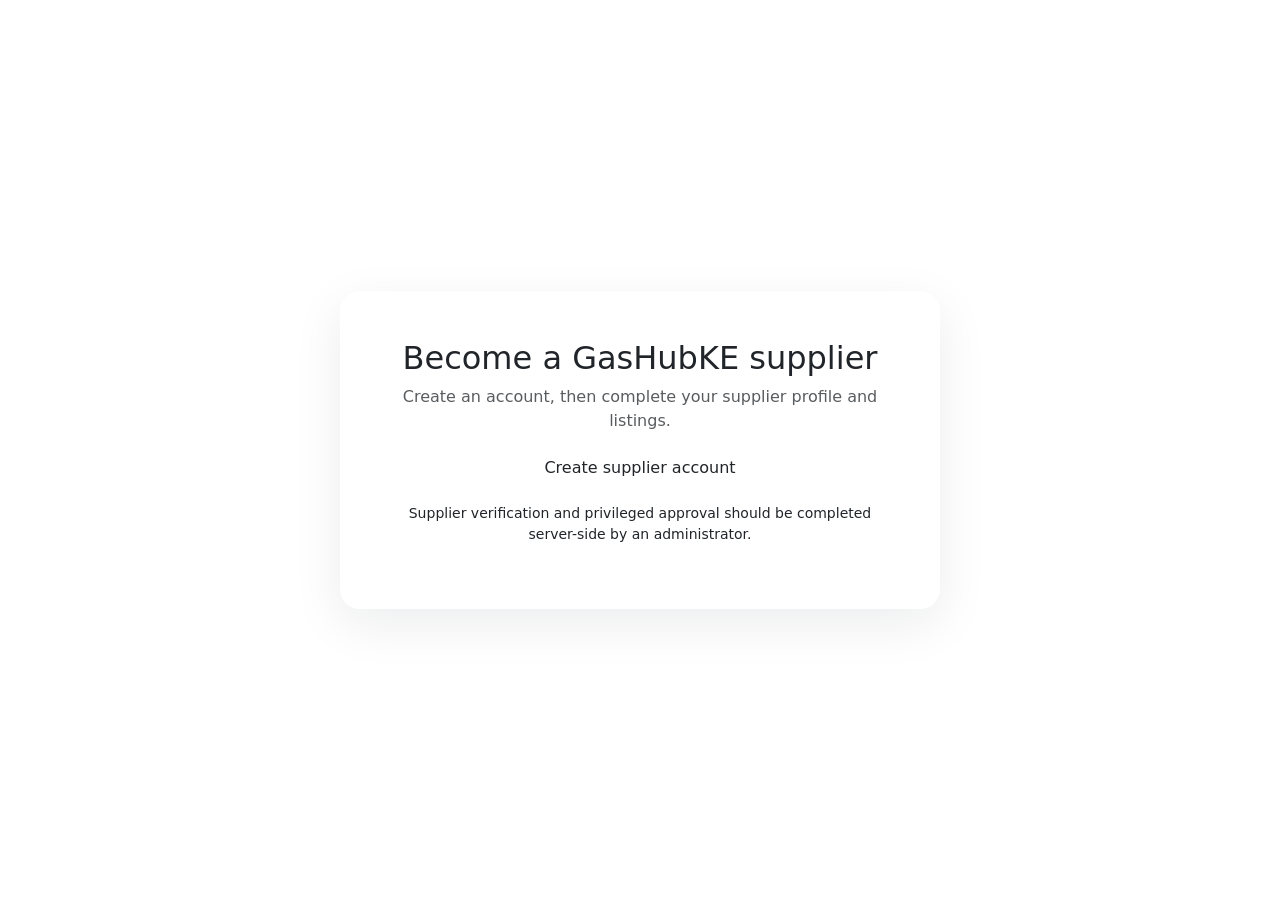
<file: supplier/register.html>
<!doctype html><html lang="en"><head><meta charset="utf-8"><meta name="viewport" content="width=device-width,initial-scale=1"><title>Become a Supplier | GasHubKE</title><link rel="stylesheet" href="/assets/css/app.css"><link href="https://cdn.jsdelivr.net/npm/bootstrap@5.3.7/dist/css/bootstrap.min.css" rel="stylesheet"></head><body class="center-page"><main class="empty-card" style="width:min(600px,94vw)"><h2>Become a GasHubKE supplier</h2><p class="text-muted">Create an account, then complete your supplier profile and listings.</p><a class="btn btn-orange" href="/auth/register.html">Create supplier account</a><p class="small mt-3">Supplier verification and privileged approval should be completed server-side by an administrator.</p></main></body></html>
</file>
<file: assets/css/app.css>
:root{--orange:#f97316;--dark:#1e293b;--muted:#64748b;--soft:#fff7ed}
*{box-sizing:border-box}body{font-family:Poppins,sans-serif;color:var(--dark);background:#f8fafc}a{text-decoration:none}.text-orange{color:var(--orange)!important}.btn-orange{background:var(--orange);border-color:var(--orange);color:#fff}.btn-orange:hover{background:#ea580c;border-color:#ea580c;color:#fff}.brand-logo{width:38px;height:38px;border-radius:50%}.hero{background:linear-gradient(135deg,#fff7ed,#fff 60%,#f8fafc);border-bottom:1px solid #fed7aa}.eyebrow{font-size:.72rem;font-weight:800;letter-spacing:.14em;color:var(--orange)}h1{font-size:clamp(2.3rem,5vw,4.5rem);line-height:1.05;font-weight:800;margin:.65rem 0 1rem}.hero-card{background:#fff;border:1px solid #e2e8f0;border-radius:24px;padding:2rem;box-shadow:0 20px 60px #0f172a12}.flame{width:62px;height:62px;display:grid;place-items:center;border-radius:18px;background:var(--soft);color:var(--orange);font-size:1.7rem;margin-bottom:1rem}.mini-stat{display:flex;gap:12px;align-items:center;border-top:1px solid #e2e8f0;padding-top:14px;margin-top:14px}.mini-stat strong{font-size:1.15rem}.mini-stat span{font-size:.8rem;color:var(--muted)}.section-heading{display:flex;justify-content:space-between;align-items:end;margin-bottom:1.5rem}.filter-panel{background:#fff;border:1px solid #e2e8f0;border-radius:16px;padding:12px}.product-card{height:100%;background:#fff;border:1px solid #e2e8f0;border-radius:18px;overflow:hidden;transition:.2s}.product-card:hover{transform:translateY(-3px);box-shadow:0 12px 30px #0f172a12}.product-img{height:180px;background:linear-gradient(135deg,#fff7ed,#ffedd5);display:grid;place-items:center;color:var(--orange);font-size:4rem}.product-body{padding:1rem}.price{font-size:1.35rem;font-weight:800}.supplier{font-size:.78rem;color:var(--muted)}.trust-strip{background:#fff;border-top:1px solid #e2e8f0;border-bottom:1px solid #e2e8f0}.trust-strip .row>div{display:flex;gap:12px;align-items:center;padding:1.3rem}.trust-strip i{font-size:1.6rem;color:var(--orange)}.trust-strip small{display:block;color:var(--muted)}.footer{background:#fff}.footer a{display:block;color:var(--muted);margin:.4rem 0}.footer a:hover{color:var(--orange)}.empty-state{text-align:center;padding:4rem 1rem;color:var(--muted)}.empty-state i{font-size:3rem}.center-page{min-height:100vh;display:grid;place-items:center}.empty-card{background:#fff;padding:3rem;border-radius:20px;text-align:center;box-shadow:0 15px 50px #0f172a14}.loader-ring{width:36px;height:36px;border:4px solid #fed7aa;border-top-color:var(--orange);border-radius:50%;animation:spin .8s linear infinite;margin-bottom:12px}@keyframes spin{to{transform:rotate(360deg)}}#app-loader{position:fixed;inset:0;background:#fff;z-index:9999;display:grid;place-content:center;justify-items:center;color:var(--muted);font-size:.85rem}.badge-verified{background:#ecfdf5;color:#047857}.modal-dialog-end{margin-left:auto;margin-right:0;margin-top:0;margin-bottom:0;height:100%}.modal-dialog-end .modal-content{height:100%;border-radius:18px 0 0 18px}@media(max-width:575px){.hero{padding-top:1rem}.hero-card{padding:1.4rem}.product-img{height:150px}.section-heading{align-items:start;flex-direction:column;gap:6px}}
  
/* GasHubKE marketplace listing cards */

.gashub-product-card{
    height:100%;
    background:#fff;
    border:1px solid #e2e8f0;
    border-radius:18px;
    overflow:hidden;
}

.product-image-wrap{
    height:200px;
    position:relative;
    background:#fff7ed;
    display:flex;
    align-items:center;
    justify-content:center;
    overflow:hidden;
}

.product-image{
    width:100%;
    height:100%;
    object-fit:contain;
    padding:15px 30px;
}

.product-badge{
    position:absolute;
    top:12px;
    left:12px;
    z-index:2;
    background:#f97316;
    color:#fff;
    padding:5px 9px;
    border-radius:5px;
    font-size:.7rem;
    font-weight:700;
}

.product-card-body{
    padding:15px;
}

.product-title{
    margin:0 0 7px;
    font-size:1.05rem;
    line-height:1.3;
    font-weight:700;
    color:#1e293b;
}

.product-supplier,
.product-location,
.product-meta{
    display:flex;
    align-items:center;
    gap:6px;
    color:#64748b;
    font-size:.82rem;
    margin-bottom:5px;
}

.product-supplier i{
    color:#f97316;
}

.product-location i{
    color:#2563eb;
}

.product-bottom{
    display:flex;
    align-items:center;
    justify-content:space-between;
    gap:10px;
    margin-top:13px;
    padding-top:12px;
    border-top:1px solid #e2e8f0;
}

.product-price{
    color:#1e293b;
    font-size:1.15rem;
    font-weight:800;
    white-space:nowrap;
}

.product-price small{
    font-size:.7rem;
    color:#64748b;
}

.buy-now-btn{
    border:0;
    border-radius:7px;
    padding:8px 13px;
    background:#f97316;
    color:#fff;
    font-weight:700;
    font-size:.82rem;
}

.buy-now-btn:hover{
    background:#ea580c;
}

@media(max-width:575px){
    .product-image-wrap{
        height:170px;
    }

    .product-card-body{
        padding:13px;
    }
}
</file>
